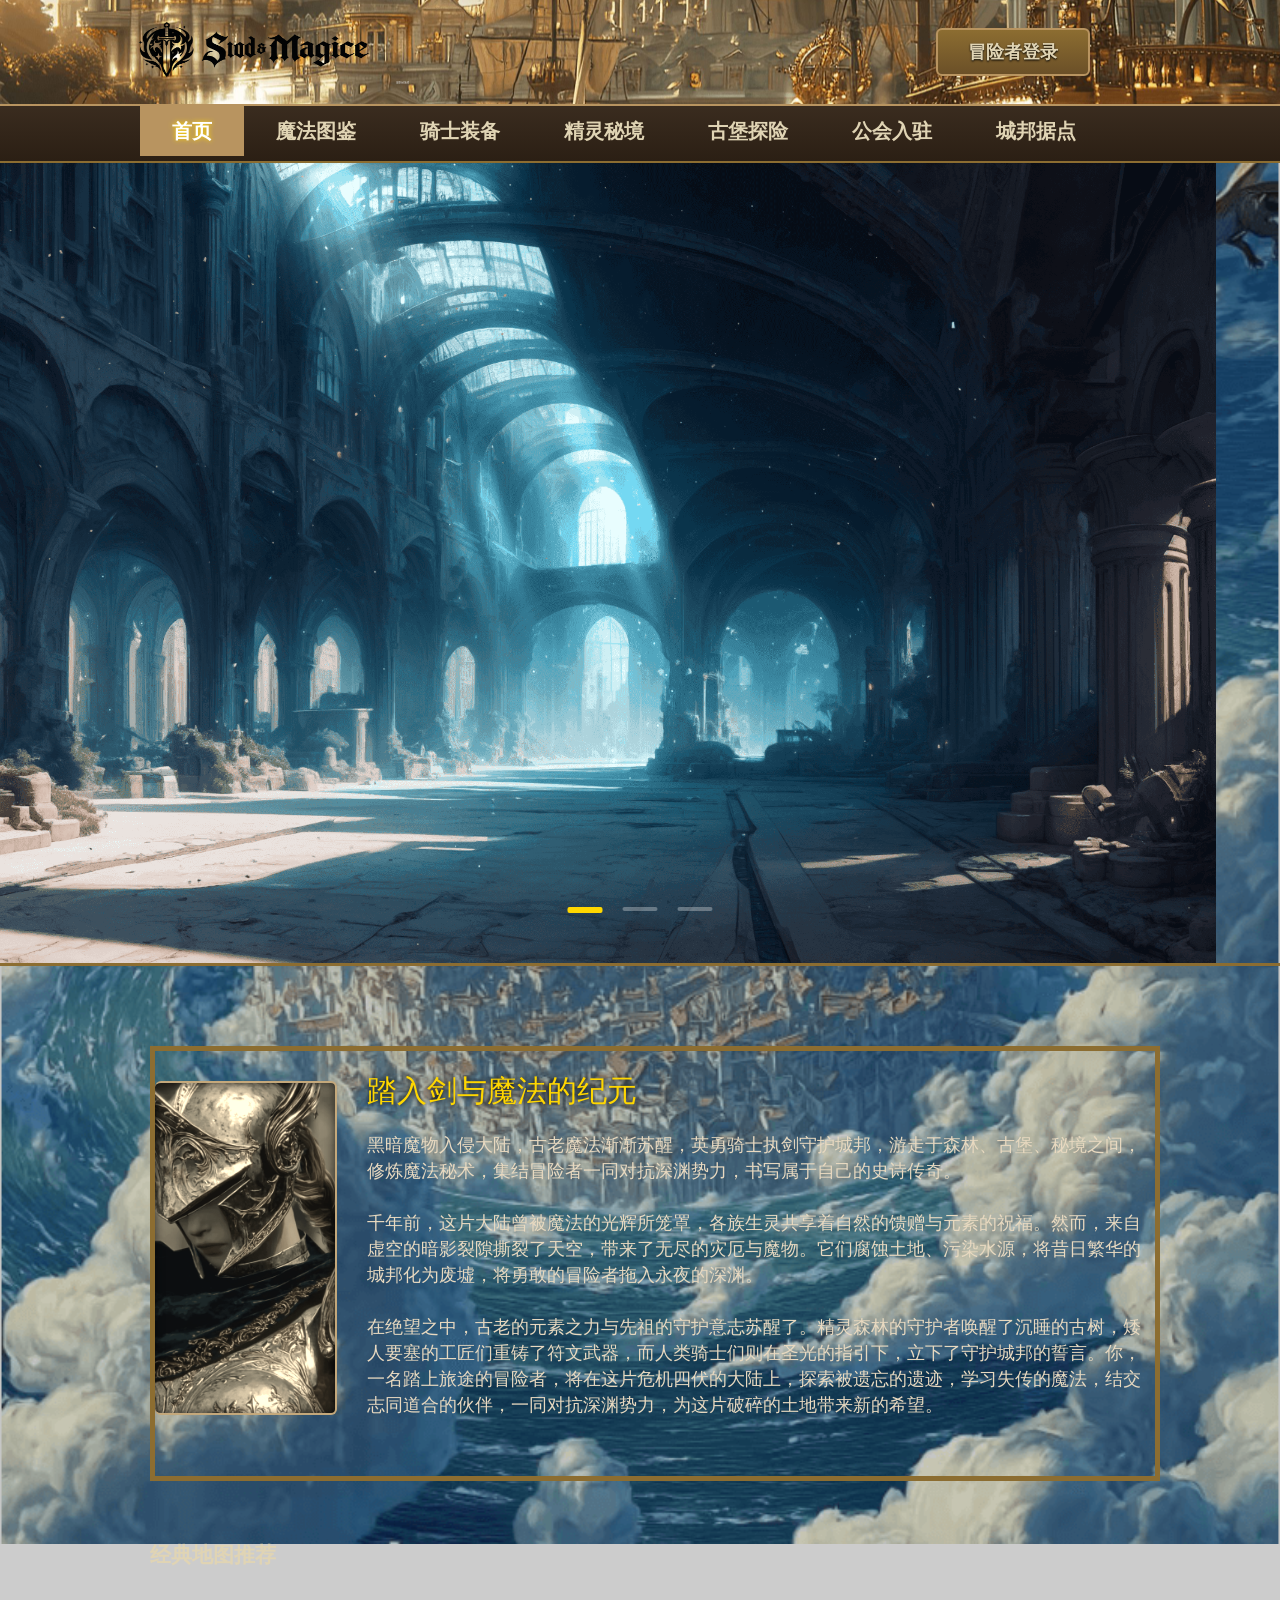
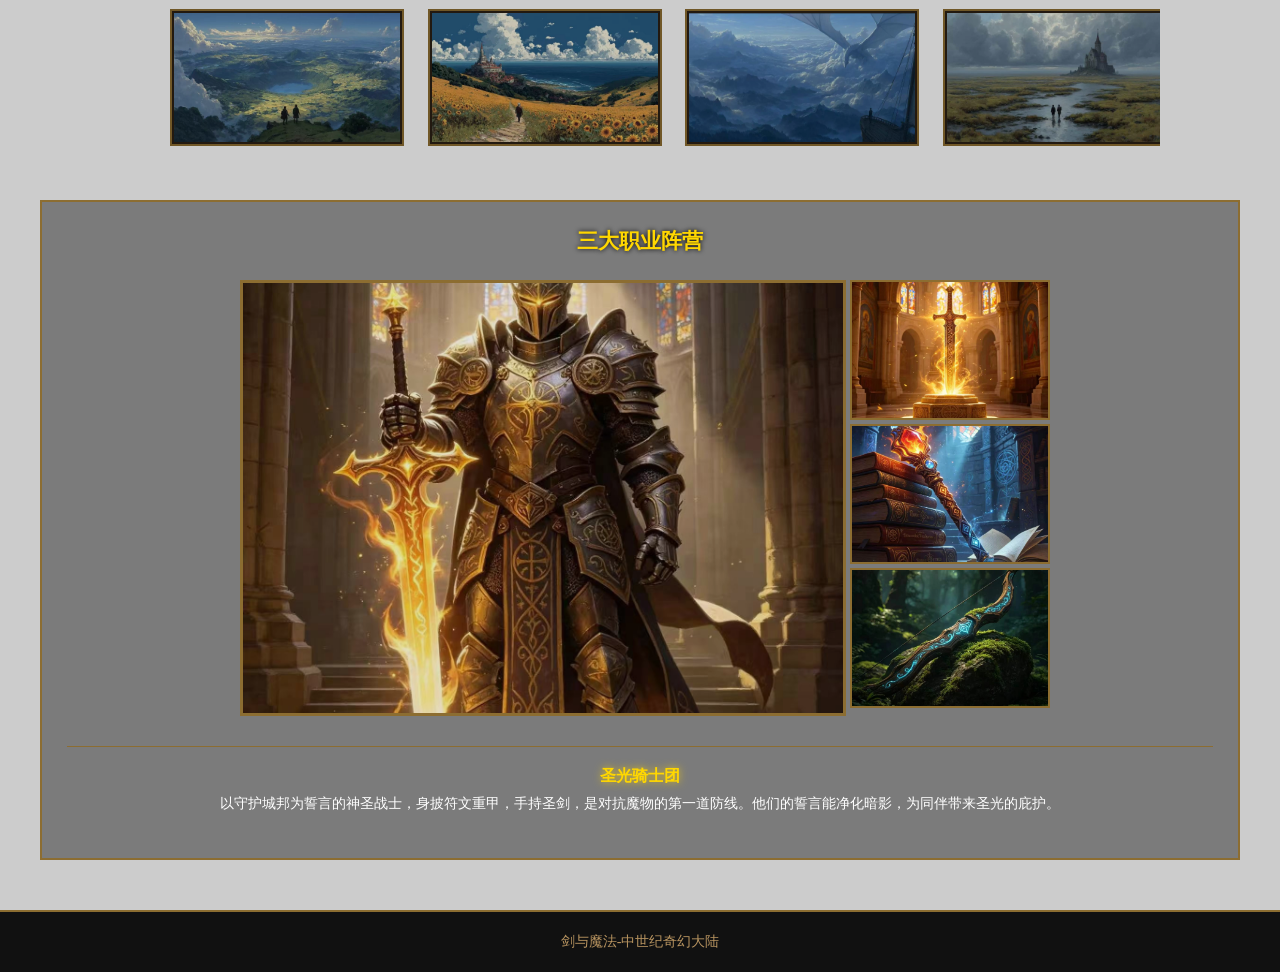
<file: index.html>
<!doctype html>
<html>
<head>
<meta charset="utf-8">
<title>剑与魔法-中世纪奇幻大陆</title>
<link href="css/style08.css" rel="stylesheet" type="text/css" />
<script type="text/javascript" src="js/js08.js"></script>
</head>
<body>
<!-- head begin-->
<div class="head">
    <div class="head-inner">
        <div class="left"><img class="main-logo" style="width: 300px; height: 70px;" src="images/logo.png" /></div>
        <a href="login.html" class="login-btn">冒险者登录</a>
    </div>
</div>
<!-- head end-->
<!-- nav begin-->

<div id="nav">
    <ul class="nav">
        <li><a href="#" class="color_in">首页</a></li>
        <li><a href="#">魔法图鉴</a></li>
        <li><a href="#">骑士装备</a></li>
        <li><a href="#">精灵秘境</a></li>
        <li><a href="#">古堡探险</a></li>
        <li><a href="#">公会入驻</a></li>
        <li><a href="#">城邦据点</a></li>
    </ul>
</div>
<!-- nav end-->
<!-- banner begin-->
<div class="banner">
    <ul class="banner_pic" id="banner_pic">
        <li class="current"><img style="width: 120%;" class="one" src="images/01.jpg"/></li>
        <li class="pic"><img style="width: 120%;" class="one" src="images/02.jpg"/></li>
        <li class="pic"><img style="width: 120%;" class="one" src="images/03.jpg"/></li>
    </ul>
    <ol id="button">
        <li class="current"></li>
        <li class="but"></li>
        <li class="but"></li>
    </ol>
</div>
<!-- banner end-->
<!-- learn begin-->
<div id="learn">
     <h2></h2>
     <dl>
         <dt></dt>
         <dd class="txt1">踏入剑与魔法的纪元</dd>
         <dd class="txt2">黑暗魔物入侵大陆，古老魔法渐渐苏醒，英勇骑士执剑守护城邦，游走于森林、古堡、秘境之间，修炼魔法秘术，集结冒险者一同对抗深渊势力，书写属于自己的史诗传奇。<br><br>
        千年前，这片大陆曾被魔法的光辉所笼罩，各族生灵共享着自然的馈赠与元素的祝福。然而，来自虚空的暗影裂隙撕裂了天空，带来了无尽的灾厄与魔物。它们腐蚀土地、污染水源，将昔日繁华的城邦化为废墟，将勇敢的冒险者拖入永夜的深渊。<br><br>
        在绝望之中，古老的元素之力与先祖的守护意志苏醒了。精灵森林的守护者唤醒了沉睡的古树，矮人要塞的工匠们重铸了符文武器，而人类骑士们则在圣光的指引下，立下了守护城邦的誓言。你，一名踏上旅途的冒险者，将在这片危机四伏的大陆上，探索被遗忘的遗迹，学习失传的魔法，结交志同道合的伙伴，一同对抗深渊势力，为这片破碎的土地带来新的希望。</dd>
     </dl>
     <h2 style="margin-top: 20px;">经典地图推荐</h2>
     <div class="imgbox" id="imgbox">
         <span>
             <a href="#"><img src="images/1.jpg" /></a>
             <a href="#"><img src="images/2.jpg" /></a>
             <a href="#"><img src="images/3.jpg" /></a>
             <a href="#"><img src="images/4.jpg" /></a>
             <a href="#"><img src="images/5.jpg" /></a>
             <a href="#"><img src="images/6.jpg" /></a>
             <a href="#"><img src="images/7.jpg" /></a>
         </span>
     </div>
</div>
<!-- learn end-->

<!-- features begin-->
<div id="features">
    <h2>三大职业阵营</h2>
    <div class="list0">
        <div id="SwitchBigPic">
            <span class="sp">
                <img src="images/qishi.jpg" alt="圣光骑士">
            </span>
            <span>
                <img src="images/fashi.jpg" alt="元素法师">
            </span>
            <span>
                <img src="images/youxia.jpg" alt="暗影游侠">
            </span>
        </div>
        <ul id="SwitchNav">
            <li><a class="txt_img1"></a></li>
            <li><a class="txt_img2"></a></li>
            <li><a class="txt_img3"></a></li>
        </ul>
    </div>
    <div class="feature-text">
        <div class="text-item show" id="text1">
            <h3>圣光骑士团</h3>
            <p>以守护城邦为誓言的神圣战士，身披符文重甲，手持圣剑，是对抗魔物的第一道防线。他们的誓言能净化暗影，为同伴带来圣光的庇护。</p>
        </div>
        <div class="text-item" id="text2">
            <h3>元素法师议会</h3>
            <p>掌握风、火、水、土四大元素的魔法学者，在高塔中研究失传的魔法秘术。他们能召唤元素之力，以雷霆与烈焰净化魔物，是大陆最强大的魔法力量。</p>
        </div>
        <div class="text-item" id="text3">
            <h3>暗影游侠联盟</h3>
            <p>游走于森林与秘境之间的神秘刺客，擅长潜行与远程狙击。他们是大陆的眼睛，能提前发现魔物的踪迹，用淬毒的箭矢终结敌人的生命。</p>
        </div>
    </div>
</div>

<!-- features end-->

<!-- footer begin-->
<div class="footer">剑与魔法-中世纪奇幻大陆</div>
<!-- footer end-->
</body>
</html>
</file>
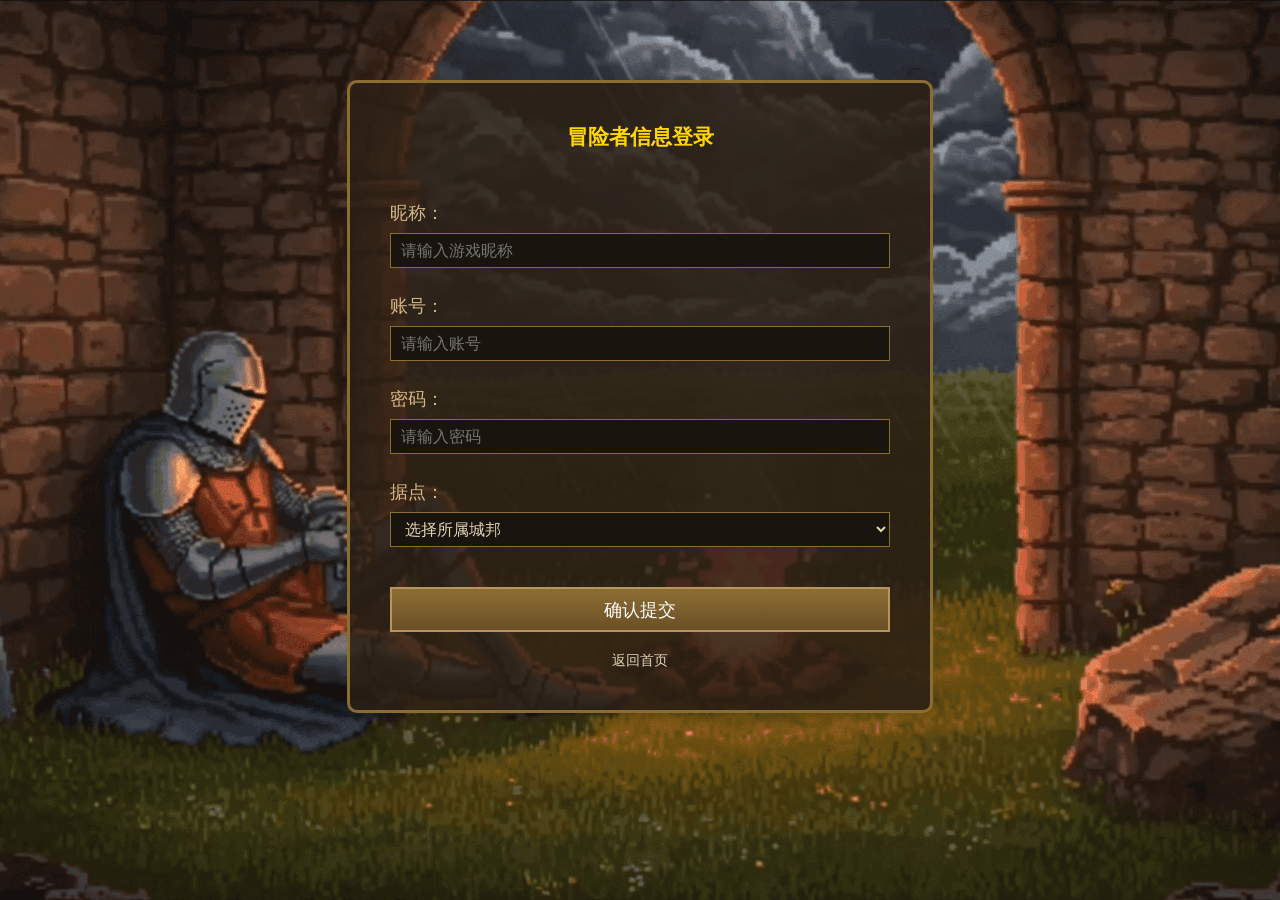
<file: login.html>
<!DOCTYPE html>
<html lang="zh-CN">
<head>
<meta charset="utf-8">
<title>冒险者登录</title>
<link href="css/style08.css" rel="stylesheet" type="text/css" />
<script type="text/javascript" src="js/js08.js">
</script>
<style>
body{
    background: url(../images/login.jpg) no-repeat center center;
    background-size: cover;
    background-attachment: fixed;
}
.login-wrap{
    width: 500px;
    margin: 80px auto;
    padding: 40px;
    background: rgba(43, 31, 20, 0.85);
    border: 3px solid #8c6d31;
    border-radius: 10px;
}
.login-wrap h2{
    text-align: center;
    color: #ffd700;
    border: none;
    padding: 0 0 30px 0;
}
/* 表单项容器，改为垂直布局 */
.item{
    margin: 20px 0;
    display: flex;
    flex-direction: column;
    align-items: flex-start;
}
.item label{
    width: 100%;
    font-size: 18px;
    color: #d4b886;
    margin-bottom: 8px;
}
.item input,.item select{
    width: 100%;
    height: 35px;
    padding: 0 10px;
    border: 1px solid #8c6d31;
    background: #1a140e;
    color: #e0d4b4;
    font-size: 16px;
    box-sizing: border-box;
}
.err-border{
    border:1px solid red !important;
}
.tip-text{
    margin-top: 6px;
    font-size: 14px;
    color: red;
}
.sub-btn{
    width: 100%;
    height: 45px;
    margin-top: 20px;
    background: linear-gradient(to bottom, #8c6d31, #6b5028);
    color: #fff;
    font-size: 18px;
    border: 2px solid #b89460;
    cursor: pointer;
}
.sub-btn:hover{
    background: #ffd700;
    color: #1a120b;
}
.back-index{
    display: block;
    text-align: center;
    margin-top: 20px;
    color: #e0d4b4;
}
.back-index:hover{
    color: #ffd700;
}
</style>
</head>
<body>
    <div class="login-wrap">
        <h2>冒险者信息登录</h2>
        <form id="loginForm">
            <div class="item">
                <label>昵称：</label>
                <input id="nickname" onblur="checkNick()" type="text" placeholder="请输入游戏昵称">
                <span class="tip-text" id="nickTip"></span>
            </div>
            <div class="item">
                <label>账号：</label>
                <input id="username" onblur="checkName()" type="text" placeholder="请输入账号">
                <span class="tip-text" id="user"></span>
            </div>
            <div class="item">
                <label>密码：</label>
                <input id="pwd" onblur="checkPwd()" type="password" placeholder="请输入密码">
                <span class="tip-text" id="pwdTip"></span>
            </div>
            <div class="item">
                <label>据点：</label>
                <select id="city">
                    <option>选择所属城邦</option>
                    <option>圣光王城</option>
                    <option>幽暗秘境</option>
                    <option>精灵森林</option>
                    <option>冰封雪域</option>
                </select>
            </div>
            <button type="button" class="sub-btn" onclick="submitLogin()">确认提交</button>
        </form>
        <a href="index.html" class="back-index">返回首页</a>
    </div>

<script>
function submitLogin(){
    var nickTip = document.getElementById("nickTip").innerText;
    var userTip = document.getElementById("user").innerText;
    var pwdTip = document.getElementById("pwdTip").innerText;

    if(nickTip=="通过" && userTip=="通过" && pwdTip=="通过"){
        alert("登录成功！欢迎踏入剑与魔法奇幻世界！");
        location.href="index.html";
    }else{
        alert("请先完善正确的昵称、账号和密码！");
    }
}
</script>

</body>
</html>
</file>
<file: css/style08.css>
@charset "utf-8";
*{margin:0; padding:0; list-style:none; outline:none; border:0; background:none;}
body{
    font-size:14px; 
    font-family:"Times New Roman","微软雅黑",serif;
    background: url(../images/bigbk.jpg) no-repeat center center;
    background-size: cover;
    background-attachment: fixed;
    color: #e0d4b4;
    background-color: rgba(0,0,0,0.2);
    background-blend-mode: overlay;
}
a:link,a:visited{color:#e0d4b4; text-decoration:none;}
a:hover{color:#ffd700;}

.main-logo{
    filter: none !important;
}

.head {
    width: 100%;
    padding: 15px 0;
    display: flex;
    justify-content: center;
    align-items: center;
    background-image: url(../images/background.jpg);
    background-size: cover;
    background-position: center;
    background-repeat: no-repeat;
}
.head-inner{
    width: 980px;
    display: flex;
    justify-content: space-between;
    align-items: center;
    margin-left: -80px;
}
.head .left{float:left;}

#nav{
    width:100%; 
    background: linear-gradient(to bottom, #3a2c1f, #2b1f14);
    border-top: 2px solid #b89460;
    border-bottom: 2px solid #8c6d31;
    position: relative;
}
#nav::before{
    content: "";
    position: absolute;
    left:0; right:0; top:0; bottom:0;
    background: url(https://picsum.photos/id/175/200/200);
    opacity: 0.08;
    pointer-events: none;
}
.nav{
    width:1000px;  
    height:55px;
    line-height:50px;
    margin:0 auto; 
    text-align:center; 
    font-size:20px;
    font-weight: bold;
}
.nav li{float:left;}
.nav a{
    display:inline-block; 
    padding:0 32px;
    transition: all 0.3s;
}
.nav a:hover{
    background: #9e7a48;
    color:#fff;
    text-shadow: 0 0 5px #ffd700;
}
.nav .color_in{
    background: #b89460; 
    color:#fff;
    text-shadow: 0 0 5px #ffd700;
}

.banner {
    width: 100%;
    height: 800px;
    position: relative;
    overflow: hidden;
    border-bottom: 3px solid #8c6d31;
}
.one {
    position: absolute;
    left: 50%;
    top: 0;
    margin-left: -960px;
    width: 100%;
    height: 100%;
    object-fit: cover;
    transition: transform 1s ease;
}
.banner:hover .one {
    transform: scale(1.05); 
}
.banner .banner_pic .pic{display:none;}
.banner .banner_pic .current{display:block;}
.banner ol{
    position:absolute; 
    left: 50%;
    transform: translateX(-50%);
    bottom: 50px;
}
.banner ol li{
    float:left;
    width:35px;
    height:4px;
    background: rgba(255,255,255,0.3);
    margin:0 10px;
    border-radius:2px;
    cursor:pointer;
    transition: all 0.3s;
}
.banner ol li.current{
    background:#ffd700;
    height:6px;
}

#learn{
    width:980px;
    margin: auto;
}
h2{padding:40px 0;}

#learn dl{
    width:1000px;
    height:425px;
    border: 5px solid #8c6d31;
}
#learn dt{
    width:180px; 
    height:330px; 
    background:url(../images/head.jpg) center center no-repeat; 
    float:left;
    filter: sepia(60%);
    background-size: cover;
    background-position: center;
    margin-top: 30px;
    border: 2px solid #b89460;
    border-left: none;
    border-radius: 6px;
    box-shadow: inset 0 0 10px rgba(0,0,0,0.6);
    opacity: 1;
    transition: all 0.8s ease;
}
#learn dt:hover{
    opacity: 0.2; 
    filter: sepia(60%) brightness(0.7);
}
#learn dd{
    width:780px; 
    padding:20px 0 0 30px; 
    float:left;
}
#learn .txt1{
    font-size:30px; 
    color:#ffd700;
    text-shadow: 0 0 5px #000;
}
#learn .txt2{
    color:#e8d9c0; 
    line-height:26px;
    font-size:18px;
}

.imgbox{
    width:970px;
    padding:0 20px;
    white-space:nowrap;
    overflow:hidden;
}
.imgbox img{
    width:226px; 
    height:129px; 
    padding:2px;
    border: 2px solid #8c6d31;
    background: #2b1f14;
    filter: brightness(0.8);
    transition: all 0.3s ease;
}
.imgbox img:hover{
    transform: scale(1.05);
    filter: brightness(1.1);
    border-color: #ffd700;
    box-shadow: 0 0 20px rgba(255, 215, 0, 0.5);
}
.imgbox a{margin-right:20px;}

#features{
    width:1200px;
    margin:50px auto; 
    border: 2px solid #8c6d31;
    padding: 25px;
    box-sizing: border-box;
    overflow: hidden;
    background: rgba(0,0,0,0.4);
}
#features h2{
    margin: 0 0 25px 0;
    padding: 0;
    text-align: center;
    color: #ffd700;
    text-shadow: 0 0 5px #000;
}
.list0{
    width: 800px;
    margin: 0 auto;
    position: relative;
}
#SwitchBigPic{
    border: 3px solid #8c6d31;
    background: #2b1f14;
    width: 600px;
    height: 430px;
}
#SwitchBigPic span{display:none;}
#SwitchBigPic .sp{display:block;}
#SwitchBigPic img {
    width: 600px;
    height: 430px;
    object-fit: cover;
    transition: all 0.4s ease;
    filter: brightness(0.9);
}
#SwitchBigPic img:hover {
    transform: scale(1.05);
    filter: brightness(1.1);
    box-shadow: 0 0 30px rgba(255, 215, 0, 0.6);
}
#SwitchNav{
    width: 200px;
    position: absolute;
    top: 0;
    left: 610px;
}
#SwitchNav li{
    width:200px;
    height:140px;
    margin-bottom: 4px;
}
#SwitchNav a {
    display:block;
    width:200px;
    height:140px; 
    background:url(../images/jian.jpg) center center / cover no-repeat;
    border: 2px solid #8c6d31;
    box-sizing: border-box;
    clip-path: polygon(0 0, 100% 0, 100% 100%, 0 100%);
    transition: clip-path 1s ease;
}
#SwitchNav a:hover {
    clip-path: polygon(100% 0, 100% 0, 0 100%, 0 100%);
    border-color: #ffd700;
    box-shadow: 0 0 15px rgba(255, 215, 0, 0.5);
}
#SwitchNav .txt_img2{
    background:url(../images/zhang.jpg) center center / cover no-repeat;
}
#SwitchNav .txt_img3{
    background:url(../images/gong.jpg) center center / cover no-repeat;
}

.feature-text{
    width: 100%;
    margin-top: 30px;
    clear: both;
}
.text-item {
    display: none;
    color: #e8d9c0;
    line-height: 28px;
    padding: 15px;
    border-top: 1px solid #8c6d31;
    text-align: center;
    transition: color 0.3s ease;
}
.text-item.show {
    display: block;
    color: #fff;
}
.text-item.show h3 {
    color: #ffd700;
    text-shadow: 0 0 8px rgba(255, 215, 0, 0.8);
}

.list1{
    width:326px;
    height:375px; 
    float:right;  
    margin-top:25px;
}
.list1 h3{ 
    width:326px; 
    height:74px; 
    background:url(../images/zhuce.jpg) no-repeat;
    filter: sepia(70%);
}
.list1 .biaodan{
    width:326px; 
    height:200px;
    background: #2b1f14;
    padding: 15px;
    border: 2px solid #8c6d31;
}
.left{
    width:80px; 
    text-align:right; 
    font-size:16px;
    color: #d4b886;
}
tr{height:46px;}
td{text-align:center;}
input{
    width:204px; 
    height:30px; 
    border:1px solid #8c6d31;
    background: #1a140e;
    color: #e0d4b4;
    padding: 0 8px;
}
.course{
    width:204px; 
    height:30px; 
    border:1px solid #8c6d31; 
    background: #1a140e;
    color: #e0d4b4;
}
.no_border{
    border:none; 
    width:222px; 
    height:53px; 
    background:url(../images/btn.jpg) right top no-repeat; 
    margin-top:20px; 
    cursor:pointer;
    filter: sepia(60%);
}

.footer{
    width:100%; 
    height:60px; 
    line-height:60px; 
    text-align:center; 
    background:#111; 
    color:#b89460;
    border-top: 2px solid #8c6d31;
}

.login-btn {
    display: inline-block;
    padding: 10px 30px;
    background: linear-gradient(to bottom, #8c6d31, #6b5028);
    color: #fff;
    border-radius: 6px;
    font-size: 18px;
    font-weight: bold;
    text-shadow: 0 1px 2px #000;
    border: 2px solid #b89460;
    transition: all 0.3s ease;
}
.login-btn:hover {
    background: #ffd700;
    color: #1a120b;
    text-shadow: none;
    box-shadow: 0 0 10px rgba(255, 215, 0, 0.7);
}
</file>
